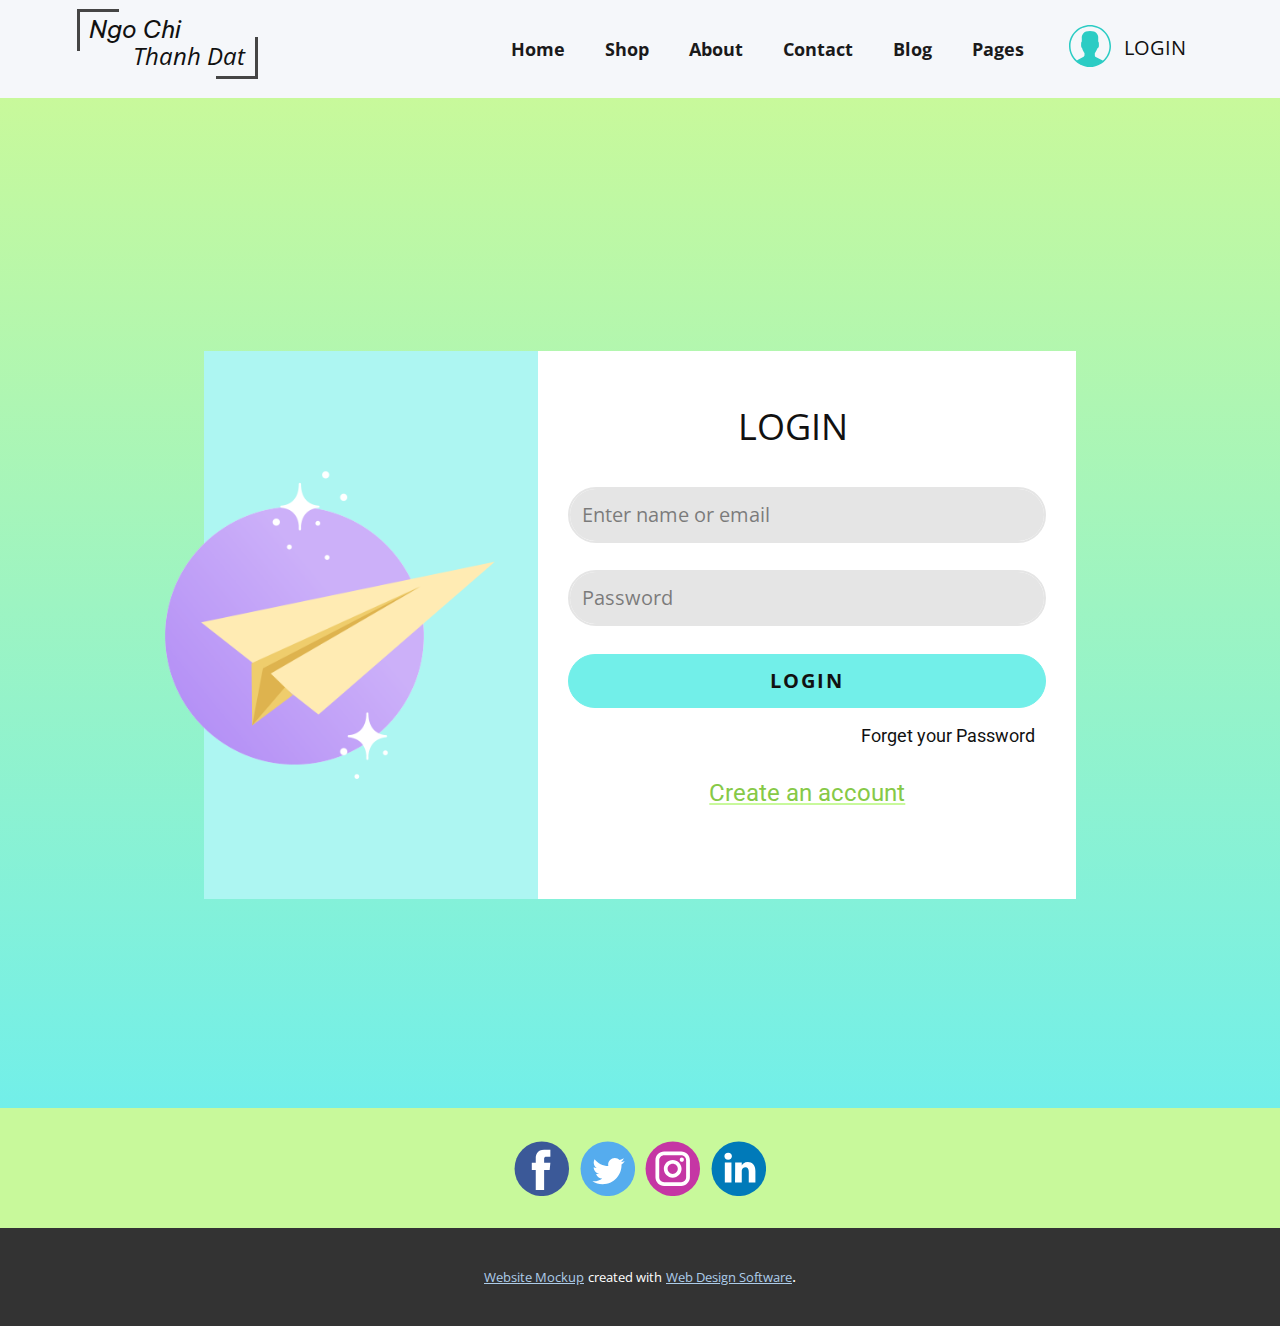
<file: index.html>
<!DOCTYPE html>
<html style="font-size: 16px;">
  <head>
    <meta name="viewport" content="width=device-width, initial-scale=1.0">
    <meta charset="utf-8">
    <meta name="keywords" content="Ngo Chi​, Thanh Dat​">
    <meta name="description" content="">
    <meta name="page_type" content="np-template-header-footer-from-plugin">
    <title>Login</title>
    <link rel="stylesheet" href="nicepage.css" media="screen">
<link rel="stylesheet" href="Login.css" media="screen">
    <script class="u-script" type="text/javascript" src="jquery.js" defer=""></script>
    <script class="u-script" type="text/javascript" src="nicepage.js" defer=""></script>
    <meta name="generator" content="Nicepage 3.23.0, nicepage.com">
    <link id="u-theme-google-font" rel="stylesheet" href="https://fonts.googleapis.com/css?family=Roboto:100,100i,300,300i,400,400i,500,500i,700,700i,900,900i|Open+Sans:300,300i,400,400i,600,600i,700,700i,800,800i">
    <link id="u-page-google-font" rel="stylesheet" href="https://fonts.googleapis.com/css?family=Open+Sans:300,300i,400,400i,600,600i,700,700i,800,800i|Be+Vietnam:100,100i,300,300i,400,400i,500,500i,600,600i,700,700i,800,800i">
    
    
    <script type="application/ld+json">{
		"@context": "http://schema.org",
		"@type": "Organization",
		"name": "",
		"sameAs": []
}</script>
    <meta name="theme-color" content="#478ac9">
    <meta property="og:title" content="Login">
    <meta property="og:type" content="website">
  </head>
  <body data-home-page="Login.html" data-home-page-title="Login" class="u-body"><header class="u-clearfix u-header u-palette-5-light-3 u-header" id="sec-27d4"><div class="u-clearfix u-sheet u-valign-middle-xs u-sheet-1">
        <nav class="u-menu u-menu-dropdown u-offcanvas u-menu-1" data-responsive-from="MD">
          <div class="menu-collapse" style="font-size: 1.125rem; letter-spacing: 0px; font-weight: 700;">
            <a class="u-button-style u-custom-active-border-color u-custom-border u-custom-border-color u-custom-borders u-custom-hover-border-color u-custom-left-right-menu-spacing u-custom-padding-bottom u-custom-text-active-color u-custom-text-color u-custom-text-hover-color u-custom-top-bottom-menu-spacing u-nav-link u-text-active-palette-1-base u-text-hover-palette-2-base" href="#" style="padding: 4px; font-size: calc(1em + 8px);">
              <svg><use xmlns:xlink="http://www.w3.org/1999/xlink" xlink:href="#menu-hamburger"></use></svg>
              <svg version="1.1" xmlns="http://www.w3.org/2000/svg" xmlns:xlink="http://www.w3.org/1999/xlink"><defs><symbol id="menu-hamburger" viewBox="0 0 16 16" style="width: 16px; height: 16px;"><rect y="1" width="16" height="2"></rect><rect y="7" width="16" height="2"></rect><rect y="13" width="16" height="2"></rect>
</symbol>
</defs></svg>
            </a>
          </div>
          <div class="u-custom-menu u-nav-container">
            <ul class="u-nav u-spacing-20 u-unstyled u-nav-1"><li class="u-nav-item"><a class="u-border-active-palette-1-base u-border-hover-palette-1-base u-border-no-left u-border-no-right u-border-no-top u-button-style u-nav-link u-text-active-palette-4-light-1 u-text-grey-90 u-text-hover-custom-color-1" style="padding: 10px;">Home</a>
</li><li class="u-nav-item"><a class="u-border-active-palette-1-base u-border-hover-palette-1-base u-border-no-left u-border-no-right u-border-no-top u-button-style u-nav-link u-text-active-palette-4-light-1 u-text-grey-90 u-text-hover-custom-color-1" style="padding: 10px;">Shop</a>
</li><li class="u-nav-item"><a class="u-border-active-palette-1-base u-border-hover-palette-1-base u-border-no-left u-border-no-right u-border-no-top u-button-style u-nav-link u-text-active-palette-4-light-1 u-text-grey-90 u-text-hover-custom-color-1" href="About.html" style="padding: 10px;">About</a>
</li><li class="u-nav-item"><a class="u-border-active-palette-1-base u-border-hover-palette-1-base u-border-no-left u-border-no-right u-border-no-top u-button-style u-nav-link u-text-active-palette-4-light-1 u-text-grey-90 u-text-hover-custom-color-1" style="padding: 10px;">Contact</a>
</li><li class="u-nav-item"><a class="u-border-active-palette-1-base u-border-hover-palette-1-base u-border-no-left u-border-no-right u-border-no-top u-button-style u-nav-link u-text-active-palette-4-light-1 u-text-grey-90 u-text-hover-custom-color-1" style="padding: 10px;">Blog</a>
</li><li class="u-nav-item"><a class="u-border-active-palette-1-base u-border-hover-palette-1-base u-border-no-left u-border-no-right u-border-no-top u-button-style u-nav-link u-text-active-palette-4-light-1 u-text-grey-90 u-text-hover-custom-color-1" style="padding: 10px;">Pages</a>
</li></ul>
          </div>
          <div class="u-custom-menu u-nav-container-collapse">
            <div class="u-black u-container-style u-inner-container-layout u-opacity u-opacity-95 u-sidenav">
              <div class="u-sidenav-overflow">
                <div class="u-menu-close"></div>
                <ul class="u-align-center u-nav u-popupmenu-items u-unstyled u-nav-2"><li class="u-nav-item"><a class="u-button-style u-nav-link" style="padding: 10px 42px;">Home</a>
</li><li class="u-nav-item"><a class="u-button-style u-nav-link" style="padding: 10px 42px;">Shop</a>
</li><li class="u-nav-item"><a class="u-button-style u-nav-link" href="About.html" style="padding: 10px 42px;">About</a>
</li><li class="u-nav-item"><a class="u-button-style u-nav-link" style="padding: 10px 42px;">Contact</a>
</li><li class="u-nav-item"><a class="u-button-style u-nav-link" style="padding: 10px 42px;">Blog</a>
</li><li class="u-nav-item"><a class="u-button-style u-nav-link" style="padding: 10px 42px;">Pages</a>
</li></ul>
              </div>
            </div>
            <div class="u-black u-menu-overlay u-opacity u-opacity-70"></div>
          </div>
        </nav>
        <h2 class="u-custom-font u-text u-text-1">Ngo Chi </h2>
        <h2 class="u-custom-font u-font-open-sans u-text u-text-2">Thanh Dat </h2>
        <div class="u-border-3 u-border-grey-dark-1 u-shape u-shape-left u-shape-top u-shape-1"></div>
        <div class="u-border-3 u-border-grey-dark-1 u-shape u-shape-bottom u-shape-right u-shape-2"></div><span class="u-icon u-icon-circle u-text-palette-4-dark-1 u-icon-1"><svg class="u-svg-link" preserveAspectRatio="xMidYMin slice" viewBox="0 0 55 55" style=""><use xmlns:xlink="http://www.w3.org/1999/xlink" xlink:href="#svg-54f1"></use></svg><svg class="u-svg-content" viewBox="0 0 55 55" x="0px" y="0px" id="svg-54f1" style="enable-background:new 0 0 55 55;"><path d="M55,27.5C55,12.337,42.663,0,27.5,0S0,12.337,0,27.5c0,8.009,3.444,15.228,8.926,20.258l-0.026,0.023l0.892,0.752
	c0.058,0.049,0.121,0.089,0.179,0.137c0.474,0.393,0.965,0.766,1.465,1.127c0.162,0.117,0.324,0.234,0.489,0.348
	c0.534,0.368,1.082,0.717,1.642,1.048c0.122,0.072,0.245,0.142,0.368,0.212c0.613,0.349,1.239,0.678,1.88,0.98
	c0.047,0.022,0.095,0.042,0.142,0.064c2.089,0.971,4.319,1.684,6.651,2.105c0.061,0.011,0.122,0.022,0.184,0.033
	c0.724,0.125,1.456,0.225,2.197,0.292c0.09,0.008,0.18,0.013,0.271,0.021C25.998,54.961,26.744,55,27.5,55
	c0.749,0,1.488-0.039,2.222-0.098c0.093-0.008,0.186-0.013,0.279-0.021c0.735-0.067,1.461-0.164,2.178-0.287
	c0.062-0.011,0.125-0.022,0.187-0.034c2.297-0.412,4.495-1.109,6.557-2.055c0.076-0.035,0.153-0.068,0.229-0.104
	c0.617-0.29,1.22-0.603,1.811-0.936c0.147-0.083,0.293-0.167,0.439-0.253c0.538-0.317,1.067-0.648,1.581-1
	c0.185-0.126,0.366-0.259,0.549-0.391c0.439-0.316,0.87-0.642,1.289-0.983c0.093-0.075,0.193-0.14,0.284-0.217l0.915-0.764
	l-0.027-0.023C51.523,42.802,55,35.55,55,27.5z M2,27.5C2,13.439,13.439,2,27.5,2S53,13.439,53,27.5
	c0,7.577-3.325,14.389-8.589,19.063c-0.294-0.203-0.59-0.385-0.893-0.537l-8.467-4.233c-0.76-0.38-1.232-1.144-1.232-1.993v-2.957
	c0.196-0.242,0.403-0.516,0.617-0.817c1.096-1.548,1.975-3.27,2.616-5.123c1.267-0.602,2.085-1.864,2.085-3.289v-3.545
	c0-0.867-0.318-1.708-0.887-2.369v-4.667c0.052-0.52,0.236-3.448-1.883-5.864C34.524,9.065,31.541,8,27.5,8
	s-7.024,1.065-8.867,3.168c-2.119,2.416-1.935,5.346-1.883,5.864v4.667c-0.568,0.661-0.887,1.502-0.887,2.369v3.545
	c0,1.101,0.494,2.128,1.34,2.821c0.81,3.173,2.477,5.575,3.093,6.389v2.894c0,0.816-0.445,1.566-1.162,1.958l-7.907,4.313
	c-0.252,0.137-0.502,0.297-0.752,0.476C5.276,41.792,2,35.022,2,27.5z"></path></svg></span>
        <h5 class="u-custom-font u-font-open-sans u-text u-text-default u-text-3">LOGIN</h5>
      </div></header>
    <section class="u-align-center u-clearfix u-gradient u-section-1" src="" id="carousel_9dee">
      <div class="u-clearfix u-sheet u-valign-middle-md u-valign-middle-sm u-valign-middle-xs u-sheet-1">
        <div class="u-clearfix u-layout-wrap u-layout-wrap-1">
          <div class="u-gutter-0 u-layout">
            <div class="u-layout-row">
              <div class="u-container-style u-layout-cell u-palette-4-light-2 u-shape-rectangle u-size-23 u-layout-cell-1">
                <div class="u-container-layout u-valign-middle u-container-layout-1">
                  <img class="u-image u-image-contain u-image-1" src="images/dd.png" data-image-width="400" data-image-height="400">
                </div>
              </div>
              <div class="u-container-style u-layout-cell u-size-37 u-white u-layout-cell-2">
                <div class="u-container-layout u-container-layout-2">
                  <h3 class="u-align-center u-custom-font u-font-open-sans u-text u-text-1">LOGIN</h3>
                  <div class="u-form u-form-1">
                    <form action="#" method="POST" class="u-clearfix u-form-spacing-27 u-form-vertical u-inner-form" style="padding: 0px;" source="custom" name="form">
                      <div class="u-form-group u-form-name u-form-group-1">
                        <label for="name-30a4" class="u-form-control-hidden u-label" wfd-invisible="true">Name</label>
                        <input type="text" placeholder="Enter name or email" id="name-30a4" name="name" class="u-border-2 u-border-grey-10 u-grey-10 u-input u-input-rectangle u-radius-50 u-input-1" required="">
                      </div>
                      <div class="u-form-group u-form-group-2">
                        <label for="text-9760" class="u-form-control-hidden u-label"></label>
                        <input type="text" placeholder="Password" id="text-9760" name="password" class="u-border-2 u-border-grey-10 u-grey-10 u-input u-input-rectangle u-radius-50 u-input-2">
                      </div>
                      <div class="u-align-left u-form-group u-form-submit u-form-group-3">
                        <a href="#" class="u-active-palette-1-light-1 u-border-1 u-border-active-palette-1-light-1 u-border-hover-palette-1-light-1 u-border-palette-4-light-1 u-btn u-btn-round u-btn-submit u-button-style u-hover-palette-1-light-1 u-palette-4-light-1 u-radius-50 u-btn-1">Login</a>
                        <input type="submit" value="submit" class="u-form-control-hidden" wfd-invisible="true">
                      </div>
                      <div class="u-form-send-message u-form-send-success" wfd-invisible="true"> Thank you! Your message has been sent. </div>
                      <div class="u-form-send-error u-form-send-message" wfd-invisible="true"> Unable to send your message. Please fix errors then try again. </div>
                      <input type="hidden" value="" name="recaptchaResponse" wfd-invisible="true">
                    </form>
                  </div>
                  <h6 class="u-text u-text-default u-text-2">Forget your Password<br>
                    <br>
                  </h6>
                  <h4 class="u-align-center u-text u-text-custom-color-2 u-text-3">
                    <a class="u-active-none u-border-none u-btn u-button-link u-button-style u-hover-none u-none u-text-custom-color-1 u-text-hover-palette-4-light-1 u-btn-2" href="#">Create an account</a>
                  </h4>
                </div>
              </div>
            </div>
          </div>
        </div>
      </div>
    </section>
    
    
    <footer class="u-clearfix u-custom-color-2 u-footer" id="sec-c37b"><div class="u-clearfix u-sheet u-valign-middle u-sheet-1">
        <div class="u-align-left u-social-icons u-spacing-10 u-social-icons-1">
          <a class="u-social-url" title="facebook" target="_blank" href=""><span class="u-icon u-social-facebook u-social-icon u-icon-1"><svg class="u-svg-link" preserveAspectRatio="xMidYMin slice" viewBox="0 0 112 112" style=""><use xmlns:xlink="http://www.w3.org/1999/xlink" xlink:href="#svg-3028"></use></svg><svg class="u-svg-content" viewBox="0 0 112 112" x="0" y="0" id="svg-3028"><circle fill="currentColor" cx="56.1" cy="56.1" r="55"></circle><path fill="#FFFFFF" d="M73.5,31.6h-9.1c-1.4,0-3.6,0.8-3.6,3.9v8.5h12.6L72,58.3H60.8v40.8H43.9V58.3h-8V43.9h8v-9.2
            c0-6.7,3.1-17,17-17h12.5v13.9H73.5z"></path></svg></span>
          </a>
          <a class="u-social-url" title="twitter" target="_blank" href=""><span class="u-icon u-social-icon u-social-twitter u-icon-2"><svg class="u-svg-link" preserveAspectRatio="xMidYMin slice" viewBox="0 0 112 112" style=""><use xmlns:xlink="http://www.w3.org/1999/xlink" xlink:href="#svg-99c2"></use></svg><svg class="u-svg-content" viewBox="0 0 112 112" x="0" y="0" id="svg-99c2"><circle fill="currentColor" class="st0" cx="56.1" cy="56.1" r="55"></circle><path fill="#FFFFFF" d="M83.8,47.3c0,0.6,0,1.2,0,1.7c0,17.7-13.5,38.2-38.2,38.2C38,87.2,31,85,25,81.2c1,0.1,2.1,0.2,3.2,0.2
            c6.3,0,12.1-2.1,16.7-5.7c-5.9-0.1-10.8-4-12.5-9.3c0.8,0.2,1.7,0.2,2.5,0.2c1.2,0,2.4-0.2,3.5-0.5c-6.1-1.2-10.8-6.7-10.8-13.1
            c0-0.1,0-0.1,0-0.2c1.8,1,3.9,1.6,6.1,1.7c-3.6-2.4-6-6.5-6-11.2c0-2.5,0.7-4.8,1.8-6.7c6.6,8.1,16.5,13.5,27.6,14
            c-0.2-1-0.3-2-0.3-3.1c0-7.4,6-13.4,13.4-13.4c3.9,0,7.3,1.6,9.8,4.2c3.1-0.6,5.9-1.7,8.5-3.3c-1,3.1-3.1,5.8-5.9,7.4
            c2.7-0.3,5.3-1,7.7-2.1C88.7,43,86.4,45.4,83.8,47.3z"></path></svg></span>
          </a>
          <a class="u-social-url" title="instagram" target="_blank" href=""><span class="u-icon u-social-icon u-social-instagram u-icon-3"><svg class="u-svg-link" preserveAspectRatio="xMidYMin slice" viewBox="0 0 112 112" style=""><use xmlns:xlink="http://www.w3.org/1999/xlink" xlink:href="#svg-beaa"></use></svg><svg class="u-svg-content" viewBox="0 0 112 112" x="0" y="0" id="svg-beaa"><circle fill="currentColor" cx="56.1" cy="56.1" r="55"></circle><path fill="#FFFFFF" d="M55.9,38.2c-9.9,0-17.9,8-17.9,17.9C38,66,46,74,55.9,74c9.9,0,17.9-8,17.9-17.9C73.8,46.2,65.8,38.2,55.9,38.2
            z M55.9,66.4c-5.7,0-10.3-4.6-10.3-10.3c-0.1-5.7,4.6-10.3,10.3-10.3c5.7,0,10.3,4.6,10.3,10.3C66.2,61.8,61.6,66.4,55.9,66.4z"></path><path fill="#FFFFFF" d="M74.3,33.5c-2.3,0-4.2,1.9-4.2,4.2s1.9,4.2,4.2,4.2s4.2-1.9,4.2-4.2S76.6,33.5,74.3,33.5z"></path><path fill="#FFFFFF" d="M73.1,21.3H38.6c-9.7,0-17.5,7.9-17.5,17.5v34.5c0,9.7,7.9,17.6,17.5,17.6h34.5c9.7,0,17.5-7.9,17.5-17.5V38.8
            C90.6,29.1,82.7,21.3,73.1,21.3z M83,73.3c0,5.5-4.5,9.9-9.9,9.9H38.6c-5.5,0-9.9-4.5-9.9-9.9V38.8c0-5.5,4.5-9.9,9.9-9.9h34.5
            c5.5,0,9.9,4.5,9.9,9.9V73.3z"></path></svg></span>
          </a>
          <a class="u-social-url" title="linkedin" target="_blank" href=""><span class="u-icon u-social-icon u-social-linkedin u-icon-4"><svg class="u-svg-link" preserveAspectRatio="xMidYMin slice" viewBox="0 0 112 112" style=""><use xmlns:xlink="http://www.w3.org/1999/xlink" xlink:href="#svg-8862"></use></svg><svg class="u-svg-content" viewBox="0 0 112 112" x="0" y="0" id="svg-8862"><circle fill="currentColor" cx="56.1" cy="56.1" r="55"></circle><path fill="#FFFFFF" d="M41.3,83.7H27.9V43.4h13.4V83.7z M34.6,37.9L34.6,37.9c-4.6,0-7.5-3.1-7.5-7c0-4,3-7,7.6-7s7.4,3,7.5,7
            C42.2,34.8,39.2,37.9,34.6,37.9z M89.6,83.7H76.2V62.2c0-5.4-1.9-9.1-6.8-9.1c-3.7,0-5.9,2.5-6.9,4.9c-0.4,0.9-0.4,2.1-0.4,3.3v22.5
            H48.7c0,0,0.2-36.5,0-40.3h13.4v5.7c1.8-2.7,5-6.7,12.1-6.7c8.8,0,15.4,5.8,15.4,18.1V83.7z"></path></svg></span>
          </a>
        </div>
      </div></footer>
    <section class="u-backlink u-clearfix u-grey-80">
      <a class="u-link" href="https://nicepage.com/website-mockup" target="_blank">
        <span>Website Mockup</span>
      </a>
      <p class="u-text">
        <span>created with</span>
      </p>
      <a class="u-link" href="https://nicepage.com/" target="_blank">
        <span>Web Design Software</span>
      </a>. 
    </section>
  </body>
</html>
</file>
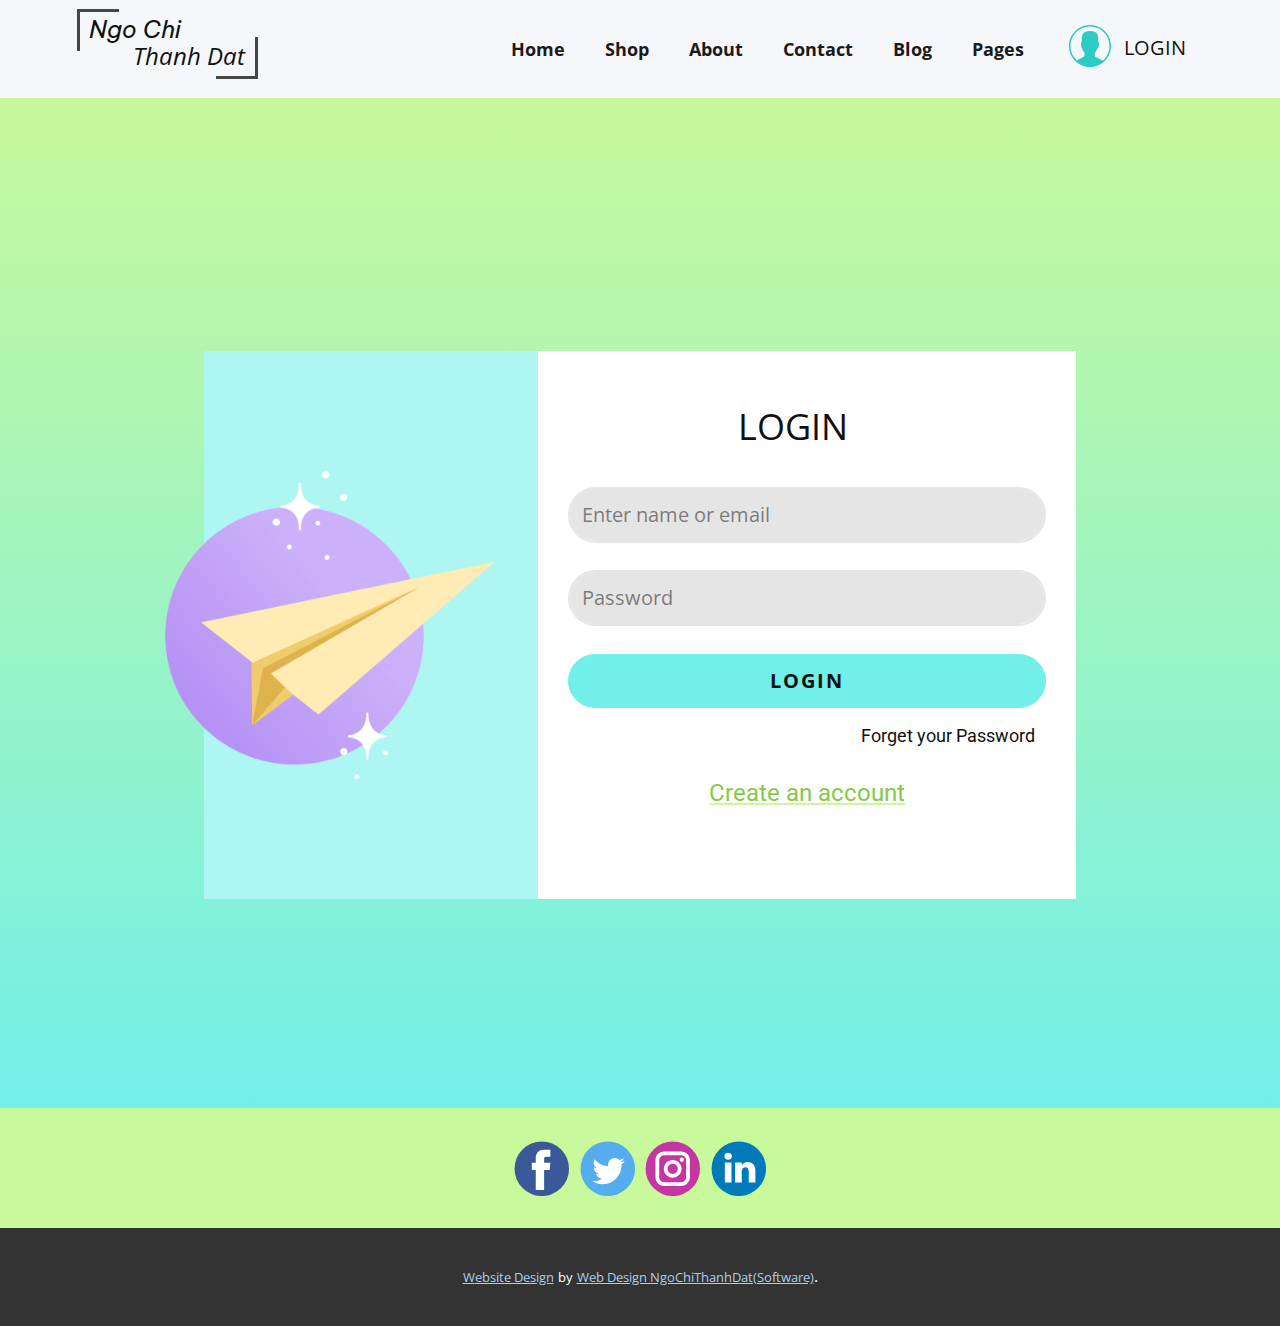
<file: Login.html>
<!DOCTYPE html>
<html style="font-size: 16px;">
  <head>
    <meta name="viewport" content="width=device-width, initial-scale=1.0">
    <meta charset="utf-8">
    <meta name="keywords" content="Ngo Chi​, Thanh Dat​">
    <meta name="description" content="">
    <meta name="page_type" content="np-template-header-footer-from-plugin">
    <title>Login</title>
    <link rel="stylesheet" href="nicepage.css" media="screen">
<link rel="stylesheet" href="Login.css" media="screen">
    <script class="u-script" type="text/javascript" src="jquery.js" defer=""></script>
    <script class="u-script" type="text/javascript" src="nicepage.js" defer=""></script>
    <meta name="generator" content="Nicepage 3.23.0, nicepage.com">
    <link id="u-theme-google-font" rel="stylesheet" href="https://fonts.googleapis.com/css?family=Roboto:100,100i,300,300i,400,400i,500,500i,700,700i,900,900i|Open+Sans:300,300i,400,400i,600,600i,700,700i,800,800i">
    <link id="u-page-google-font" rel="stylesheet" href="https://fonts.googleapis.com/css?family=Open+Sans:300,300i,400,400i,600,600i,700,700i,800,800i|Be+Vietnam:100,100i,300,300i,400,400i,500,500i,600,600i,700,700i,800,800i">
    
    
    <script type="application/ld+json">{
		"@context": "http://schema.org",
		"@type": "Organization",
		"name": "",
		"sameAs": []
}</script>
    <meta name="theme-color" content="#478ac9">
    <meta property="og:title" content="Login">
    <meta property="og:type" content="website">
  </head>
  <body class="u-body"><header class="u-clearfix u-header u-palette-5-light-3 u-header" id="sec-27d4"><div class="u-clearfix u-sheet u-valign-middle-xs u-sheet-1">
        <nav class="u-menu u-menu-dropdown u-offcanvas u-menu-1" data-responsive-from="MD">
          <div class="menu-collapse" style="font-size: 1.125rem; letter-spacing: 0px; font-weight: 700;">
            <a class="u-button-style u-custom-active-border-color u-custom-border u-custom-border-color u-custom-borders u-custom-hover-border-color u-custom-left-right-menu-spacing u-custom-padding-bottom u-custom-text-active-color u-custom-text-color u-custom-text-hover-color u-custom-top-bottom-menu-spacing u-nav-link u-text-active-palette-1-base u-text-hover-palette-2-base" href="#" style="padding: 4px; font-size: calc(1em + 8px);">
              <svg><use xmlns:xlink="http://www.w3.org/1999/xlink" xlink:href="#menu-hamburger"></use></svg>
              <svg version="1.1" xmlns="http://www.w3.org/2000/svg" xmlns:xlink="http://www.w3.org/1999/xlink"><defs><symbol id="menu-hamburger" viewBox="0 0 16 16" style="width: 16px; height: 16px;"><rect y="1" width="16" height="2"></rect><rect y="7" width="16" height="2"></rect><rect y="13" width="16" height="2"></rect>
</symbol>
</defs></svg>
            </a>
          </div>
          <div class="u-custom-menu u-nav-container">
            <ul class="u-nav u-spacing-20 u-unstyled u-nav-1"><li class="u-nav-item"><a class="u-border-active-palette-1-base u-border-hover-palette-1-base u-border-no-left u-border-no-right u-border-no-top u-button-style u-nav-link u-text-active-palette-4-light-1 u-text-grey-90 u-text-hover-custom-color-1" style="padding: 10px;">Home</a>
</li><li class="u-nav-item"><a class="u-border-active-palette-1-base u-border-hover-palette-1-base u-border-no-left u-border-no-right u-border-no-top u-button-style u-nav-link u-text-active-palette-4-light-1 u-text-grey-90 u-text-hover-custom-color-1" style="padding: 10px;">Shop</a>
</li><li class="u-nav-item"><a class="u-border-active-palette-1-base u-border-hover-palette-1-base u-border-no-left u-border-no-right u-border-no-top u-button-style u-nav-link u-text-active-palette-4-light-1 u-text-grey-90 u-text-hover-custom-color-1" href="About.html" style="padding: 10px;">About</a>
</li><li class="u-nav-item"><a class="u-border-active-palette-1-base u-border-hover-palette-1-base u-border-no-left u-border-no-right u-border-no-top u-button-style u-nav-link u-text-active-palette-4-light-1 u-text-grey-90 u-text-hover-custom-color-1" style="padding: 10px;">Contact</a>
</li><li class="u-nav-item"><a class="u-border-active-palette-1-base u-border-hover-palette-1-base u-border-no-left u-border-no-right u-border-no-top u-button-style u-nav-link u-text-active-palette-4-light-1 u-text-grey-90 u-text-hover-custom-color-1" style="padding: 10px;">Blog</a>
</li><li class="u-nav-item"><a class="u-border-active-palette-1-base u-border-hover-palette-1-base u-border-no-left u-border-no-right u-border-no-top u-button-style u-nav-link u-text-active-palette-4-light-1 u-text-grey-90 u-text-hover-custom-color-1" style="padding: 10px;">Pages</a>
</li></ul>
          </div>
          <div class="u-custom-menu u-nav-container-collapse">
            <div class="u-black u-container-style u-inner-container-layout u-opacity u-opacity-95 u-sidenav">
              <div class="u-sidenav-overflow">
                <div class="u-menu-close"></div>
                <ul class="u-align-center u-nav u-popupmenu-items u-unstyled u-nav-2"><li class="u-nav-item"><a class="u-button-style u-nav-link" style="padding: 10px 42px;">Home</a>
</li><li class="u-nav-item"><a class="u-button-style u-nav-link" style="padding: 10px 42px;">Shop</a>
</li><li class="u-nav-item"><a class="u-button-style u-nav-link" href="About.html" style="padding: 10px 42px;">About</a>
</li><li class="u-nav-item"><a class="u-button-style u-nav-link" style="padding: 10px 42px;">Contact</a>
</li><li class="u-nav-item"><a class="u-button-style u-nav-link" style="padding: 10px 42px;">Blog</a>
</li><li class="u-nav-item"><a class="u-button-style u-nav-link" style="padding: 10px 42px;">Pages</a>
</li></ul>
              </div>
            </div>
            <div class="u-black u-menu-overlay u-opacity u-opacity-70"></div>
          </div>
        </nav>
        <h2 class="u-custom-font u-text u-text-1">Ngo Chi </h2>
        <h2 class="u-custom-font u-font-open-sans u-text u-text-2">Thanh Dat </h2>
        <div class="u-border-3 u-border-grey-dark-1 u-shape u-shape-left u-shape-top u-shape-1"></div>
        <div class="u-border-3 u-border-grey-dark-1 u-shape u-shape-bottom u-shape-right u-shape-2"></div><span class="u-icon u-icon-circle u-text-palette-4-dark-1 u-icon-1"><svg class="u-svg-link" preserveAspectRatio="xMidYMin slice" viewBox="0 0 55 55" style=""><use xmlns:xlink="http://www.w3.org/1999/xlink" xlink:href="#svg-54f1"></use></svg><svg class="u-svg-content" viewBox="0 0 55 55" x="0px" y="0px" id="svg-54f1" style="enable-background:new 0 0 55 55;"><path d="M55,27.5C55,12.337,42.663,0,27.5,0S0,12.337,0,27.5c0,8.009,3.444,15.228,8.926,20.258l-0.026,0.023l0.892,0.752
	c0.058,0.049,0.121,0.089,0.179,0.137c0.474,0.393,0.965,0.766,1.465,1.127c0.162,0.117,0.324,0.234,0.489,0.348
	c0.534,0.368,1.082,0.717,1.642,1.048c0.122,0.072,0.245,0.142,0.368,0.212c0.613,0.349,1.239,0.678,1.88,0.98
	c0.047,0.022,0.095,0.042,0.142,0.064c2.089,0.971,4.319,1.684,6.651,2.105c0.061,0.011,0.122,0.022,0.184,0.033
	c0.724,0.125,1.456,0.225,2.197,0.292c0.09,0.008,0.18,0.013,0.271,0.021C25.998,54.961,26.744,55,27.5,55
	c0.749,0,1.488-0.039,2.222-0.098c0.093-0.008,0.186-0.013,0.279-0.021c0.735-0.067,1.461-0.164,2.178-0.287
	c0.062-0.011,0.125-0.022,0.187-0.034c2.297-0.412,4.495-1.109,6.557-2.055c0.076-0.035,0.153-0.068,0.229-0.104
	c0.617-0.29,1.22-0.603,1.811-0.936c0.147-0.083,0.293-0.167,0.439-0.253c0.538-0.317,1.067-0.648,1.581-1
	c0.185-0.126,0.366-0.259,0.549-0.391c0.439-0.316,0.87-0.642,1.289-0.983c0.093-0.075,0.193-0.14,0.284-0.217l0.915-0.764
	l-0.027-0.023C51.523,42.802,55,35.55,55,27.5z M2,27.5C2,13.439,13.439,2,27.5,2S53,13.439,53,27.5
	c0,7.577-3.325,14.389-8.589,19.063c-0.294-0.203-0.59-0.385-0.893-0.537l-8.467-4.233c-0.76-0.38-1.232-1.144-1.232-1.993v-2.957
	c0.196-0.242,0.403-0.516,0.617-0.817c1.096-1.548,1.975-3.27,2.616-5.123c1.267-0.602,2.085-1.864,2.085-3.289v-3.545
	c0-0.867-0.318-1.708-0.887-2.369v-4.667c0.052-0.52,0.236-3.448-1.883-5.864C34.524,9.065,31.541,8,27.5,8
	s-7.024,1.065-8.867,3.168c-2.119,2.416-1.935,5.346-1.883,5.864v4.667c-0.568,0.661-0.887,1.502-0.887,2.369v3.545
	c0,1.101,0.494,2.128,1.34,2.821c0.81,3.173,2.477,5.575,3.093,6.389v2.894c0,0.816-0.445,1.566-1.162,1.958l-7.907,4.313
	c-0.252,0.137-0.502,0.297-0.752,0.476C5.276,41.792,2,35.022,2,27.5z"></path></svg></span>
        <h5 class="u-custom-font u-font-open-sans u-text u-text-default u-text-3">LOGIN</h5>
      </div></header>
    <section class="u-align-center u-clearfix u-gradient u-section-1" src="" id="carousel_9dee">
      <div class="u-clearfix u-sheet u-valign-middle-md u-valign-middle-sm u-valign-middle-xs u-sheet-1">
        <div class="u-clearfix u-layout-wrap u-layout-wrap-1">
          <div class="u-gutter-0 u-layout">
            <div class="u-layout-row">
              <div class="u-container-style u-layout-cell u-palette-4-light-2 u-shape-rectangle u-size-23 u-layout-cell-1">
                <div class="u-container-layout u-valign-middle u-container-layout-1">
                  <img class="u-image u-image-contain u-image-1" src="images/dd.png" data-image-width="400" data-image-height="400">
                </div>
              </div>
              <div class="u-container-style u-layout-cell u-size-37 u-white u-layout-cell-2">
                <div class="u-container-layout u-container-layout-2">
                  <h3 class="u-align-center u-custom-font u-font-open-sans u-text u-text-1">LOGIN</h3>
                  <div class="u-form u-form-1">
                    <form action="#" method="POST" class="u-clearfix u-form-spacing-27 u-form-vertical u-inner-form" style="padding: 0px;" source="custom" name="form">
                      <div class="u-form-group u-form-name u-form-group-1">
                        <label for="name-30a4" class="u-form-control-hidden u-label" wfd-invisible="true">Name</label>
                        <input type="text" placeholder="Enter name or email" id="name-30a4" name="name" class="u-border-2 u-border-grey-10 u-grey-10 u-input u-input-rectangle u-radius-50 u-input-1" required="">
                      </div>
                      <div class="u-form-group u-form-group-2">
                        <label for="text-9760" class="u-form-control-hidden u-label"></label>
                        <input type="password" placeholder="Password" id="text-9760" name="password" class="u-border-2 u-border-grey-10 u-grey-10 u-input u-input-rectangle u-radius-50 u-input-2">
                      </div>
                      <div class="u-align-left u-form-group u-form-submit u-form-group-3">
                        <a href="#" class="u-active-palette-1-light-1 u-border-1 u-border-active-palette-1-light-1 u-border-hover-palette-1-light-1 u-border-palette-4-light-1 u-btn u-btn-round u-btn-submit u-button-style u-hover-palette-1-light-1 u-palette-4-light-1 u-radius-50 u-btn-1">Login</a>
                        <input type="submit" value="submit" class="u-form-control-hidden" wfd-invisible="true">
                      </div>
                      <div class="u-form-send-message u-form-send-success" wfd-invisible="true"> Thank you! Your message has been sent. </div>
<!--                      <div class="u-form-send-error u-form-send-message" wfd-invisible="true"> Unable to send your message. Please fix errors then try again. </div>-->
                      <input type="hidden" value="" name="recaptchaResponse" wfd-invisible="true">
                    </form>
                  </div>
                  <h6 class="u-text u-text-default u-text-2">Forget your Password<br>
                    <br>
                  </h6>
                  <h4 class="u-align-center u-text u-text-custom-color-2 u-text-3">
                    <a class="u-active-none u-border-none u-btn u-button-link u-button-style u-hover-none u-none u-text-custom-color-1 u-text-hover-palette-4-light-1 u-btn-2" href="Register.html">Create an account</a>
                  </h4>
                </div>
              </div>
            </div>
          </div>
        </div>
      </div>
    </section>
    
    
    <footer class="u-clearfix u-custom-color-2 u-footer" id="sec-c37b"><div class="u-clearfix u-sheet u-valign-middle u-sheet-1">
        <div class="u-align-left u-social-icons u-spacing-10 u-social-icons-1">
          <a class="u-social-url" title="facebook" target="_blank" href=""><span class="u-icon u-social-facebook u-social-icon u-icon-1"><svg class="u-svg-link" preserveAspectRatio="xMidYMin slice" viewBox="0 0 112 112" style=""><use xmlns:xlink="http://www.w3.org/1999/xlink" xlink:href="#svg-3028"></use></svg><svg class="u-svg-content" viewBox="0 0 112 112" x="0" y="0" id="svg-3028"><circle fill="currentColor" cx="56.1" cy="56.1" r="55"></circle><path fill="#FFFFFF" d="M73.5,31.6h-9.1c-1.4,0-3.6,0.8-3.6,3.9v8.5h12.6L72,58.3H60.8v40.8H43.9V58.3h-8V43.9h8v-9.2
            c0-6.7,3.1-17,17-17h12.5v13.9H73.5z"></path></svg></span>
          </a>
          <a class="u-social-url" title="twitter" target="_blank" href=""><span class="u-icon u-social-icon u-social-twitter u-icon-2"><svg class="u-svg-link" preserveAspectRatio="xMidYMin slice" viewBox="0 0 112 112" style=""><use xmlns:xlink="http://www.w3.org/1999/xlink" xlink:href="#svg-99c2"></use></svg><svg class="u-svg-content" viewBox="0 0 112 112" x="0" y="0" id="svg-99c2"><circle fill="currentColor" class="st0" cx="56.1" cy="56.1" r="55"></circle><path fill="#FFFFFF" d="M83.8,47.3c0,0.6,0,1.2,0,1.7c0,17.7-13.5,38.2-38.2,38.2C38,87.2,31,85,25,81.2c1,0.1,2.1,0.2,3.2,0.2
            c6.3,0,12.1-2.1,16.7-5.7c-5.9-0.1-10.8-4-12.5-9.3c0.8,0.2,1.7,0.2,2.5,0.2c1.2,0,2.4-0.2,3.5-0.5c-6.1-1.2-10.8-6.7-10.8-13.1
            c0-0.1,0-0.1,0-0.2c1.8,1,3.9,1.6,6.1,1.7c-3.6-2.4-6-6.5-6-11.2c0-2.5,0.7-4.8,1.8-6.7c6.6,8.1,16.5,13.5,27.6,14
            c-0.2-1-0.3-2-0.3-3.1c0-7.4,6-13.4,13.4-13.4c3.9,0,7.3,1.6,9.8,4.2c3.1-0.6,5.9-1.7,8.5-3.3c-1,3.1-3.1,5.8-5.9,7.4
            c2.7-0.3,5.3-1,7.7-2.1C88.7,43,86.4,45.4,83.8,47.3z"></path></svg></span>
          </a>
          <a class="u-social-url" title="instagram" target="_blank" href=""><span class="u-icon u-social-icon u-social-instagram u-icon-3"><svg class="u-svg-link" preserveAspectRatio="xMidYMin slice" viewBox="0 0 112 112" style=""><use xmlns:xlink="http://www.w3.org/1999/xlink" xlink:href="#svg-beaa"></use></svg><svg class="u-svg-content" viewBox="0 0 112 112" x="0" y="0" id="svg-beaa"><circle fill="currentColor" cx="56.1" cy="56.1" r="55"></circle><path fill="#FFFFFF" d="M55.9,38.2c-9.9,0-17.9,8-17.9,17.9C38,66,46,74,55.9,74c9.9,0,17.9-8,17.9-17.9C73.8,46.2,65.8,38.2,55.9,38.2
            z M55.9,66.4c-5.7,0-10.3-4.6-10.3-10.3c-0.1-5.7,4.6-10.3,10.3-10.3c5.7,0,10.3,4.6,10.3,10.3C66.2,61.8,61.6,66.4,55.9,66.4z"></path><path fill="#FFFFFF" d="M74.3,33.5c-2.3,0-4.2,1.9-4.2,4.2s1.9,4.2,4.2,4.2s4.2-1.9,4.2-4.2S76.6,33.5,74.3,33.5z"></path><path fill="#FFFFFF" d="M73.1,21.3H38.6c-9.7,0-17.5,7.9-17.5,17.5v34.5c0,9.7,7.9,17.6,17.5,17.6h34.5c9.7,0,17.5-7.9,17.5-17.5V38.8
            C90.6,29.1,82.7,21.3,73.1,21.3z M83,73.3c0,5.5-4.5,9.9-9.9,9.9H38.6c-5.5,0-9.9-4.5-9.9-9.9V38.8c0-5.5,4.5-9.9,9.9-9.9h34.5
            c5.5,0,9.9,4.5,9.9,9.9V73.3z"></path></svg></span>
          </a>
          <a class="u-social-url" title="linkedin" target="_blank" href=""><span class="u-icon u-social-icon u-social-linkedin u-icon-4"><svg class="u-svg-link" preserveAspectRatio="xMidYMin slice" viewBox="0 0 112 112" style=""><use xmlns:xlink="http://www.w3.org/1999/xlink" xlink:href="#svg-8862"></use></svg><svg class="u-svg-content" viewBox="0 0 112 112" x="0" y="0" id="svg-8862"><circle fill="currentColor" cx="56.1" cy="56.1" r="55"></circle><path fill="#FFFFFF" d="M41.3,83.7H27.9V43.4h13.4V83.7z M34.6,37.9L34.6,37.9c-4.6,0-7.5-3.1-7.5-7c0-4,3-7,7.6-7s7.4,3,7.5,7
            C42.2,34.8,39.2,37.9,34.6,37.9z M89.6,83.7H76.2V62.2c0-5.4-1.9-9.1-6.8-9.1c-3.7,0-5.9,2.5-6.9,4.9c-0.4,0.9-0.4,2.1-0.4,3.3v22.5
            H48.7c0,0,0.2-36.5,0-40.3h13.4v5.7c1.8-2.7,5-6.7,12.1-6.7c8.8,0,15.4,5.8,15.4,18.1V83.7z"></path></svg></span>
          </a>
        </div>
      </div></footer>
    <section class="u-backlink u-clearfix u-grey-80">
      <a class="u-link" href="#" target="_blank">
        <span>Website Design</span>
      </a>
      <p class="u-text">
        <span>by</span>
      </p>
      <a class="u-link" href="#" target="_blank">
        <span>Web Design NgoChiThanhDat(Software)</span>
      </a>. 
    </section>
  </body>
</html>
</file>
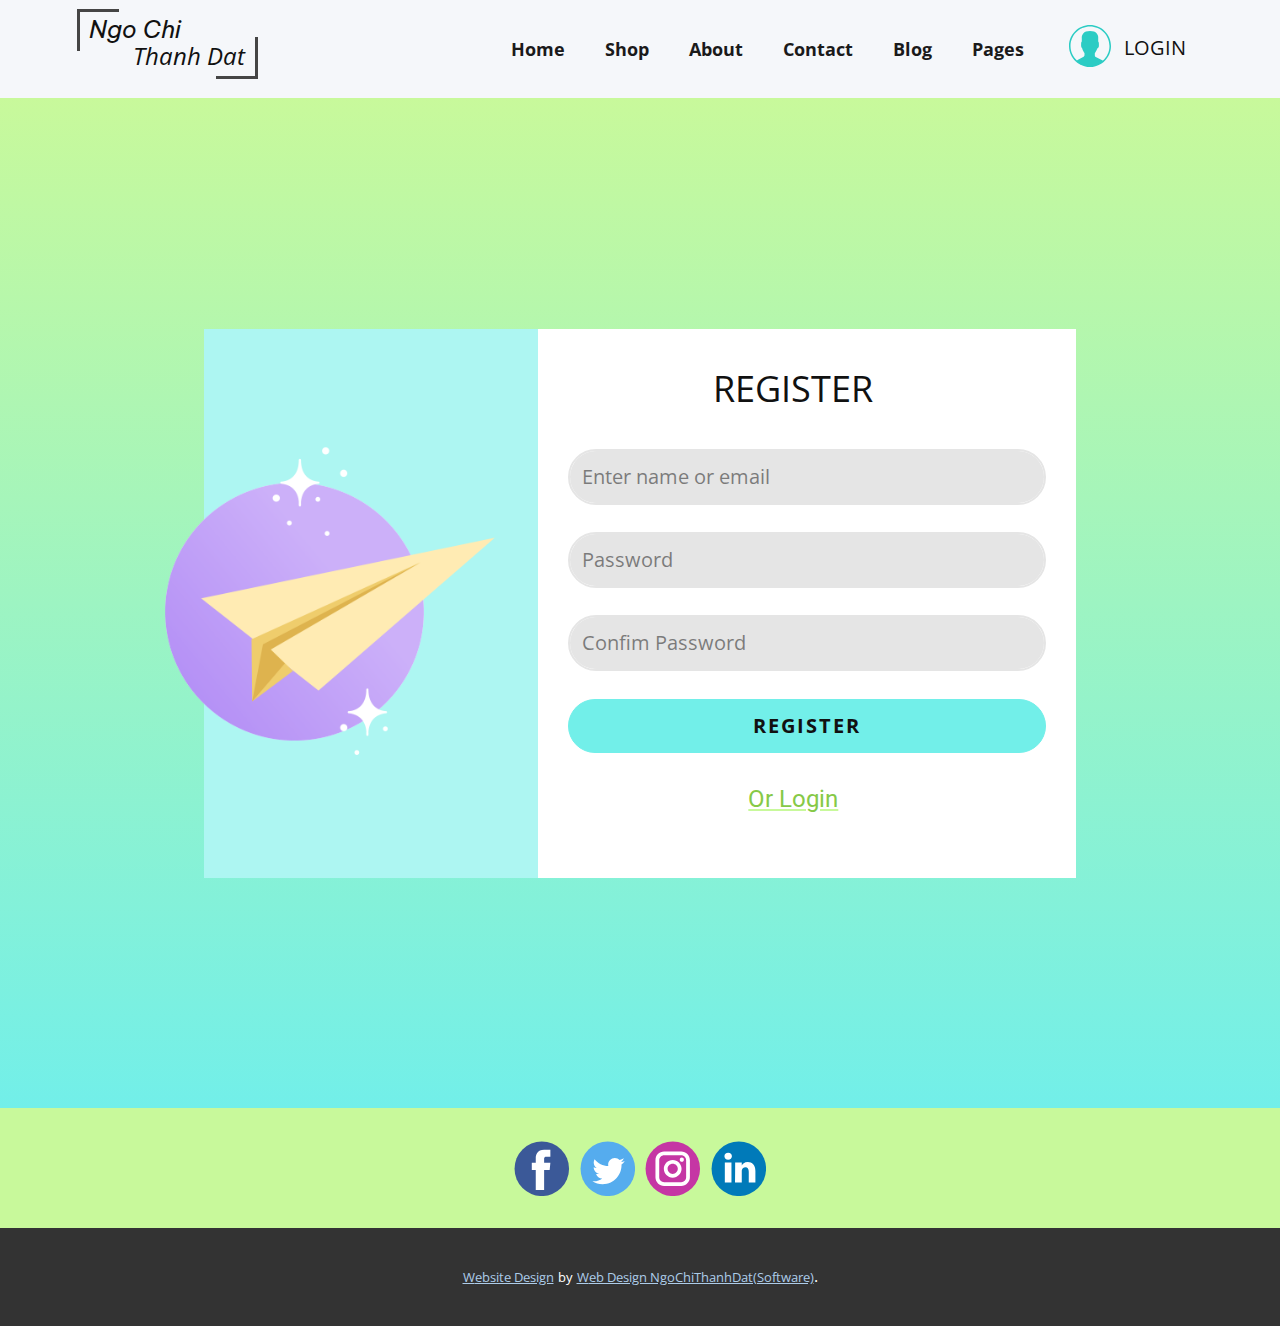
<file: Register.html>
<!DOCTYPE html>
<html style="font-size: 16px;">
  <head>
    <meta name="viewport" content="width=device-width, initial-scale=1.0">
    <meta charset="utf-8">
    <meta name="keywords" content="Ngo Chi​, Thanh Dat​">
    <meta name="description" content="">
    <meta name="page_type" content="np-template-header-footer-from-plugin">
    <title>Register</title>
    <link rel="stylesheet" href="nicepage.css" media="screen">
<link rel="stylesheet" href="Register.css" media="screen">
    <script class="u-script" type="text/javascript" src="jquery.js" defer=""></script>
    <script class="u-script" type="text/javascript" src="nicepage.js" defer=""></script>
    <meta name="generator" content="Nicepage 3.23.0, nicepage.com">
    <link id="u-theme-google-font" rel="stylesheet" href="https://fonts.googleapis.com/css?family=Roboto:100,100i,300,300i,400,400i,500,500i,700,700i,900,900i|Open+Sans:300,300i,400,400i,600,600i,700,700i,800,800i">
    <link id="u-page-google-font" rel="stylesheet" href="https://fonts.googleapis.com/css?family=Open+Sans:300,300i,400,400i,600,600i,700,700i,800,800i|Be+Vietnam:100,100i,300,300i,400,400i,500,500i,600,600i,700,700i,800,800i">
    
    
    <script type="application/ld+json">{
		"@context": "http://schema.org",
		"@type": "Organization",
		"name": "",
		"sameAs": []
}</script>
    <meta name="theme-color" content="#478ac9">
    <meta property="og:title" content="Register">
    <meta property="og:type" content="website">
  </head>
  <body class="u-body"><header class="u-clearfix u-header u-palette-5-light-3 u-header" id="sec-27d4"><div class="u-clearfix u-sheet u-valign-middle-xs u-sheet-1">
        <nav class="u-menu u-menu-dropdown u-offcanvas u-menu-1" data-responsive-from="MD">
          <div class="menu-collapse" style="font-size: 1.125rem; letter-spacing: 0px; font-weight: 700;">
            <a class="u-button-style u-custom-active-border-color u-custom-border u-custom-border-color u-custom-borders u-custom-hover-border-color u-custom-left-right-menu-spacing u-custom-padding-bottom u-custom-text-active-color u-custom-text-color u-custom-text-hover-color u-custom-top-bottom-menu-spacing u-nav-link u-text-active-palette-1-base u-text-hover-palette-2-base" href="#" style="padding: 4px; font-size: calc(1em + 8px);">
              <svg><use xmlns:xlink="http://www.w3.org/1999/xlink" xlink:href="#menu-hamburger"></use></svg>
              <svg version="1.1" xmlns="http://www.w3.org/2000/svg" xmlns:xlink="http://www.w3.org/1999/xlink"><defs><symbol id="menu-hamburger" viewBox="0 0 16 16" style="width: 16px; height: 16px;"><rect y="1" width="16" height="2"></rect><rect y="7" width="16" height="2"></rect><rect y="13" width="16" height="2"></rect>
</symbol>
</defs></svg>
            </a>
          </div>
          <div class="u-custom-menu u-nav-container">
            <ul class="u-nav u-spacing-20 u-unstyled u-nav-1"><li class="u-nav-item"><a class="u-border-active-palette-1-base u-border-hover-palette-1-base u-border-no-left u-border-no-right u-border-no-top u-button-style u-nav-link u-text-active-palette-4-light-1 u-text-grey-90 u-text-hover-custom-color-1" style="padding: 10px;">Home</a>
</li><li class="u-nav-item"><a class="u-border-active-palette-1-base u-border-hover-palette-1-base u-border-no-left u-border-no-right u-border-no-top u-button-style u-nav-link u-text-active-palette-4-light-1 u-text-grey-90 u-text-hover-custom-color-1" style="padding: 10px;">Shop</a>
</li><li class="u-nav-item"><a class="u-border-active-palette-1-base u-border-hover-palette-1-base u-border-no-left u-border-no-right u-border-no-top u-button-style u-nav-link u-text-active-palette-4-light-1 u-text-grey-90 u-text-hover-custom-color-1" href="About.html" style="padding: 10px;">About</a>
</li><li class="u-nav-item"><a class="u-border-active-palette-1-base u-border-hover-palette-1-base u-border-no-left u-border-no-right u-border-no-top u-button-style u-nav-link u-text-active-palette-4-light-1 u-text-grey-90 u-text-hover-custom-color-1" style="padding: 10px;">Contact</a>
</li><li class="u-nav-item"><a class="u-border-active-palette-1-base u-border-hover-palette-1-base u-border-no-left u-border-no-right u-border-no-top u-button-style u-nav-link u-text-active-palette-4-light-1 u-text-grey-90 u-text-hover-custom-color-1" style="padding: 10px;">Blog</a>
</li><li class="u-nav-item"><a class="u-border-active-palette-1-base u-border-hover-palette-1-base u-border-no-left u-border-no-right u-border-no-top u-button-style u-nav-link u-text-active-palette-4-light-1 u-text-grey-90 u-text-hover-custom-color-1" style="padding: 10px;">Pages</a>
</li></ul>
          </div>
          <div class="u-custom-menu u-nav-container-collapse">
            <div class="u-black u-container-style u-inner-container-layout u-opacity u-opacity-95 u-sidenav">
              <div class="u-sidenav-overflow">
                <div class="u-menu-close"></div>
                <ul class="u-align-center u-nav u-popupmenu-items u-unstyled u-nav-2"><li class="u-nav-item"><a class="u-button-style u-nav-link" style="padding: 10px 42px;">Home</a>
</li><li class="u-nav-item"><a class="u-button-style u-nav-link" style="padding: 10px 42px;">Shop</a>
</li><li class="u-nav-item"><a class="u-button-style u-nav-link" href="About.html" style="padding: 10px 42px;">About</a>
</li><li class="u-nav-item"><a class="u-button-style u-nav-link" style="padding: 10px 42px;">Contact</a>
</li><li class="u-nav-item"><a class="u-button-style u-nav-link" style="padding: 10px 42px;">Blog</a>
</li><li class="u-nav-item"><a class="u-button-style u-nav-link" style="padding: 10px 42px;">Pages</a>
</li></ul>
              </div>
            </div>
            <div class="u-black u-menu-overlay u-opacity u-opacity-70"></div>
          </div>
        </nav>
        <h2 class="u-custom-font u-text u-text-1">Ngo Chi </h2>
        <h2 class="u-custom-font u-font-open-sans u-text u-text-2">Thanh Dat </h2>
        <div class="u-border-3 u-border-grey-dark-1 u-shape u-shape-left u-shape-top u-shape-1"></div>
        <div class="u-border-3 u-border-grey-dark-1 u-shape u-shape-bottom u-shape-right u-shape-2"></div><span class="u-icon u-icon-circle u-text-palette-4-dark-1 u-icon-1"><svg class="u-svg-link" preserveAspectRatio="xMidYMin slice" viewBox="0 0 55 55" style=""><use xmlns:xlink="http://www.w3.org/1999/xlink" xlink:href="#svg-54f1"></use></svg><svg class="u-svg-content" viewBox="0 0 55 55" x="0px" y="0px" id="svg-54f1" style="enable-background:new 0 0 55 55;"><path d="M55,27.5C55,12.337,42.663,0,27.5,0S0,12.337,0,27.5c0,8.009,3.444,15.228,8.926,20.258l-0.026,0.023l0.892,0.752
	c0.058,0.049,0.121,0.089,0.179,0.137c0.474,0.393,0.965,0.766,1.465,1.127c0.162,0.117,0.324,0.234,0.489,0.348
	c0.534,0.368,1.082,0.717,1.642,1.048c0.122,0.072,0.245,0.142,0.368,0.212c0.613,0.349,1.239,0.678,1.88,0.98
	c0.047,0.022,0.095,0.042,0.142,0.064c2.089,0.971,4.319,1.684,6.651,2.105c0.061,0.011,0.122,0.022,0.184,0.033
	c0.724,0.125,1.456,0.225,2.197,0.292c0.09,0.008,0.18,0.013,0.271,0.021C25.998,54.961,26.744,55,27.5,55
	c0.749,0,1.488-0.039,2.222-0.098c0.093-0.008,0.186-0.013,0.279-0.021c0.735-0.067,1.461-0.164,2.178-0.287
	c0.062-0.011,0.125-0.022,0.187-0.034c2.297-0.412,4.495-1.109,6.557-2.055c0.076-0.035,0.153-0.068,0.229-0.104
	c0.617-0.29,1.22-0.603,1.811-0.936c0.147-0.083,0.293-0.167,0.439-0.253c0.538-0.317,1.067-0.648,1.581-1
	c0.185-0.126,0.366-0.259,0.549-0.391c0.439-0.316,0.87-0.642,1.289-0.983c0.093-0.075,0.193-0.14,0.284-0.217l0.915-0.764
	l-0.027-0.023C51.523,42.802,55,35.55,55,27.5z M2,27.5C2,13.439,13.439,2,27.5,2S53,13.439,53,27.5
	c0,7.577-3.325,14.389-8.589,19.063c-0.294-0.203-0.59-0.385-0.893-0.537l-8.467-4.233c-0.76-0.38-1.232-1.144-1.232-1.993v-2.957
	c0.196-0.242,0.403-0.516,0.617-0.817c1.096-1.548,1.975-3.27,2.616-5.123c1.267-0.602,2.085-1.864,2.085-3.289v-3.545
	c0-0.867-0.318-1.708-0.887-2.369v-4.667c0.052-0.52,0.236-3.448-1.883-5.864C34.524,9.065,31.541,8,27.5,8
	s-7.024,1.065-8.867,3.168c-2.119,2.416-1.935,5.346-1.883,5.864v4.667c-0.568,0.661-0.887,1.502-0.887,2.369v3.545
	c0,1.101,0.494,2.128,1.34,2.821c0.81,3.173,2.477,5.575,3.093,6.389v2.894c0,0.816-0.445,1.566-1.162,1.958l-7.907,4.313
	c-0.252,0.137-0.502,0.297-0.752,0.476C5.276,41.792,2,35.022,2,27.5z"></path></svg></span>
        <h5 class="u-custom-font u-font-open-sans u-text u-text-default u-text-3">LOGIN</h5>
      </div></header> 
    <section class="u-align-center u-clearfix u-gradient u-section-1" src="" id="sec-96e0">
      <div class="u-clearfix u-sheet u-valign-middle u-sheet-1">
        <div class="u-clearfix u-layout-wrap u-layout-wrap-1">
          <div class="u-gutter-0 u-layout">
            <div class="u-layout-row">
              <div class="u-container-style u-layout-cell u-palette-4-light-2 u-shape-rectangle u-size-23 u-layout-cell-1">
                <div class="u-container-layout u-container-layout-1">
                  <img class="u-image u-image-contain u-image-1" src="images/dd.png" data-image-width="400" data-image-height="400">
                </div>
              </div>
              <div class="u-container-style u-layout-cell u-size-37 u-white u-layout-cell-2">
                <div class="u-container-layout u-container-layout-2">
                  <h3 class="u-align-center u-custom-font u-font-open-sans u-text u-text-1">REGISTER</h3>
                  <div class="u-expanded-width u-form u-form-1">
                    <form action="#" method="POST" class="u-clearfix u-form-spacing-27 u-form-vertical u-inner-form" style="padding: 0px;" source="custom" name="form">
                      <div class="u-form-group u-form-name u-form-group-1">
                        <label for="name-30a4" class="u-form-control-hidden u-label" wfd-invisible="true">Name</label>
                        <input type="text" placeholder="Enter name or email" id="name-30a4" name="name" class="u-border-2 u-border-grey-10 u-grey-10 u-input u-input-rectangle u-radius-50 u-input-1" required="">
                      </div>
                      <div class="u-form-group u-form-group-2">
                        <label for="text-9760" class="u-form-control-hidden u-label"></label>
                        <input type="password" placeholder="Password" id="text-9760" name="password" class="u-border-2 u-border-grey-10 u-grey-10 u-input u-input-rectangle u-radius-50 u-input-2">
                      </div>
                      <div class="u-form-group u-form-group-3">
                        <label for="text-b53b" class="u-form-control-hidden u-label"></label>
                        <input type="password" placeholder="Confim Password" id="text-b53b" name="text" class="u-border-2 u-border-grey-10 u-grey-10 u-input u-input-rectangle u-radius-50 u-input-3">
                      </div>
                      <div class="u-align-left u-form-group u-form-submit u-form-group-4">
                        <a href="#" class="u-active-palette-1-light-1 u-border-1 u-border-active-palette-1-light-1 u-border-hover-palette-1-light-1 u-border-palette-4-light-1 u-btn u-btn-round u-btn-submit u-button-style u-hover-palette-4-light-1 u-palette-4-light-1 u-radius-50 u-btn-1">REGISTER</a>
                        <input type="submit" value="submit" class="u-form-control-hidden" wfd-invisible="true">
                      </div>
                      <div class="u-form-send-message u-form-send-success" wfd-invisible="true"> Thank you! Your message has been sent. </div>
<!--                      <div class="u-form-send-error u-form-send-message" wfd-invisible="true"> Unable to send your message. Please fix errors then try again. </div>-->
                      <input type="hidden" value="" name="recaptchaResponse" wfd-invisible="true">
                    </form>
                  </div>
                  <h4 class="u-align-center u-text u-text-custom-color-2 u-text-2">
                    <a class="u-active-none u-border-none u-btn u-button-link u-button-style u-hover-none u-none u-text-custom-color-1 u-text-hover-palette-4-light-1 u-btn-2" href="Login.html">Or Login<br>
                    </a>
                  </h4>
                </div>
              </div>
            </div>
          </div>
        </div>
      </div>
    </section>
    
    
    <footer class="u-clearfix u-custom-color-2 u-footer" id="sec-c37b"><div class="u-clearfix u-sheet u-valign-middle u-sheet-1">
        <div class="u-align-left u-social-icons u-spacing-10 u-social-icons-1">
          <a class="u-social-url" title="facebook" target="_blank" href=""><span class="u-icon u-social-facebook u-social-icon u-icon-1"><svg class="u-svg-link" preserveAspectRatio="xMidYMin slice" viewBox="0 0 112 112" style=""><use xmlns:xlink="http://www.w3.org/1999/xlink" xlink:href="#svg-3028"></use></svg><svg class="u-svg-content" viewBox="0 0 112 112" x="0" y="0" id="svg-3028"><circle fill="currentColor" cx="56.1" cy="56.1" r="55"></circle><path fill="#FFFFFF" d="M73.5,31.6h-9.1c-1.4,0-3.6,0.8-3.6,3.9v8.5h12.6L72,58.3H60.8v40.8H43.9V58.3h-8V43.9h8v-9.2
            c0-6.7,3.1-17,17-17h12.5v13.9H73.5z"></path></svg></span>
          </a>
          <a class="u-social-url" title="twitter" target="_blank" href=""><span class="u-icon u-social-icon u-social-twitter u-icon-2"><svg class="u-svg-link" preserveAspectRatio="xMidYMin slice" viewBox="0 0 112 112" style=""><use xmlns:xlink="http://www.w3.org/1999/xlink" xlink:href="#svg-99c2"></use></svg><svg class="u-svg-content" viewBox="0 0 112 112" x="0" y="0" id="svg-99c2"><circle fill="currentColor" class="st0" cx="56.1" cy="56.1" r="55"></circle><path fill="#FFFFFF" d="M83.8,47.3c0,0.6,0,1.2,0,1.7c0,17.7-13.5,38.2-38.2,38.2C38,87.2,31,85,25,81.2c1,0.1,2.1,0.2,3.2,0.2
            c6.3,0,12.1-2.1,16.7-5.7c-5.9-0.1-10.8-4-12.5-9.3c0.8,0.2,1.7,0.2,2.5,0.2c1.2,0,2.4-0.2,3.5-0.5c-6.1-1.2-10.8-6.7-10.8-13.1
            c0-0.1,0-0.1,0-0.2c1.8,1,3.9,1.6,6.1,1.7c-3.6-2.4-6-6.5-6-11.2c0-2.5,0.7-4.8,1.8-6.7c6.6,8.1,16.5,13.5,27.6,14
            c-0.2-1-0.3-2-0.3-3.1c0-7.4,6-13.4,13.4-13.4c3.9,0,7.3,1.6,9.8,4.2c3.1-0.6,5.9-1.7,8.5-3.3c-1,3.1-3.1,5.8-5.9,7.4
            c2.7-0.3,5.3-1,7.7-2.1C88.7,43,86.4,45.4,83.8,47.3z"></path></svg></span>
          </a>
          <a class="u-social-url" title="instagram" target="_blank" href=""><span class="u-icon u-social-icon u-social-instagram u-icon-3"><svg class="u-svg-link" preserveAspectRatio="xMidYMin slice" viewBox="0 0 112 112" style=""><use xmlns:xlink="http://www.w3.org/1999/xlink" xlink:href="#svg-beaa"></use></svg><svg class="u-svg-content" viewBox="0 0 112 112" x="0" y="0" id="svg-beaa"><circle fill="currentColor" cx="56.1" cy="56.1" r="55"></circle><path fill="#FFFFFF" d="M55.9,38.2c-9.9,0-17.9,8-17.9,17.9C38,66,46,74,55.9,74c9.9,0,17.9-8,17.9-17.9C73.8,46.2,65.8,38.2,55.9,38.2
            z M55.9,66.4c-5.7,0-10.3-4.6-10.3-10.3c-0.1-5.7,4.6-10.3,10.3-10.3c5.7,0,10.3,4.6,10.3,10.3C66.2,61.8,61.6,66.4,55.9,66.4z"></path><path fill="#FFFFFF" d="M74.3,33.5c-2.3,0-4.2,1.9-4.2,4.2s1.9,4.2,4.2,4.2s4.2-1.9,4.2-4.2S76.6,33.5,74.3,33.5z"></path><path fill="#FFFFFF" d="M73.1,21.3H38.6c-9.7,0-17.5,7.9-17.5,17.5v34.5c0,9.7,7.9,17.6,17.5,17.6h34.5c9.7,0,17.5-7.9,17.5-17.5V38.8
            C90.6,29.1,82.7,21.3,73.1,21.3z M83,73.3c0,5.5-4.5,9.9-9.9,9.9H38.6c-5.5,0-9.9-4.5-9.9-9.9V38.8c0-5.5,4.5-9.9,9.9-9.9h34.5
            c5.5,0,9.9,4.5,9.9,9.9V73.3z"></path></svg></span>
          </a>
          <a class="u-social-url" title="linkedin" target="_blank" href=""><span class="u-icon u-social-icon u-social-linkedin u-icon-4"><svg class="u-svg-link" preserveAspectRatio="xMidYMin slice" viewBox="0 0 112 112" style=""><use xmlns:xlink="http://www.w3.org/1999/xlink" xlink:href="#svg-8862"></use></svg><svg class="u-svg-content" viewBox="0 0 112 112" x="0" y="0" id="svg-8862"><circle fill="currentColor" cx="56.1" cy="56.1" r="55"></circle><path fill="#FFFFFF" d="M41.3,83.7H27.9V43.4h13.4V83.7z M34.6,37.9L34.6,37.9c-4.6,0-7.5-3.1-7.5-7c0-4,3-7,7.6-7s7.4,3,7.5,7
            C42.2,34.8,39.2,37.9,34.6,37.9z M89.6,83.7H76.2V62.2c0-5.4-1.9-9.1-6.8-9.1c-3.7,0-5.9,2.5-6.9,4.9c-0.4,0.9-0.4,2.1-0.4,3.3v22.5
            H48.7c0,0,0.2-36.5,0-40.3h13.4v5.7c1.8-2.7,5-6.7,12.1-6.7c8.8,0,15.4,5.8,15.4,18.1V83.7z"></path></svg></span>
          </a>
        </div>
      </div></footer>
    <section class="u-backlink u-clearfix u-grey-80">
        <a class="u-link" href="#" target="_blank">
            <span>Website Design</span>
        </a>
        <p class="u-text">
            <span>by</span>
        </p>
        <a class="u-link" href="#" target="_blank">
            <span>Web Design NgoChiThanhDat(Software)</span>
        </a>.
    </section>
  </body>
</html>
</file>
